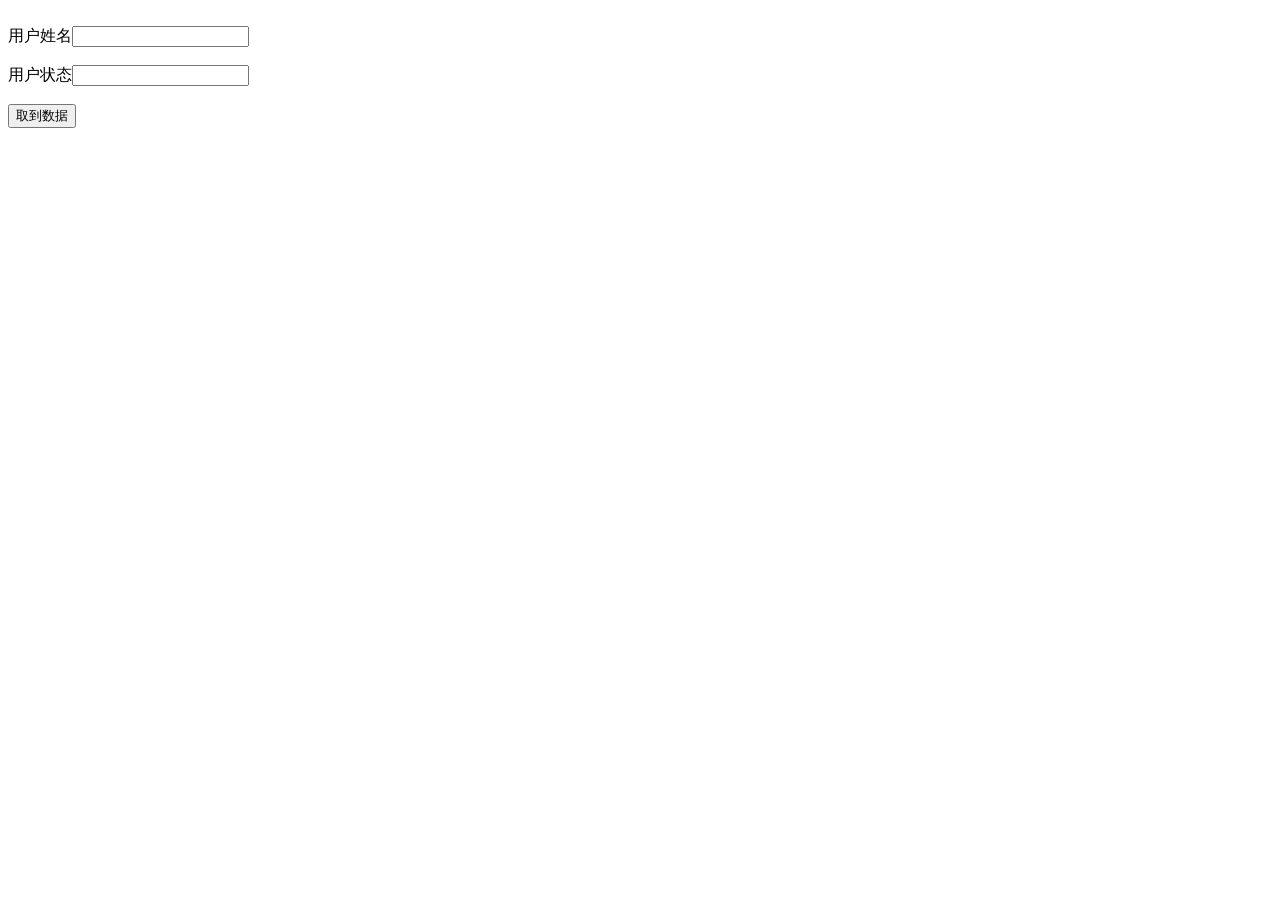
<file: com.cyt.music.webapp/src/main/webapp/demo.html>
<!DOCTYPE html>
<html>
	<head>
		<style type="text/css">
			#username{
				
			}
			#userstatus{
			
			}
		</style>
		<script type="text/javascript" src="js/jquery-1.9.1.min.js" ></script>
		<meta charset="UTF-8">
		<title></title>
	<script>
		function demoQuery(){
				$.ajax({
					type:'post',
					url:'http://localhost:8080/web/demo/requestJson.action',
					contentType:'application/json;charset=utf-8',
					//数据格式是json串，商品信息
					data:JSON.stringify([{username:"chen",userstatus:"2"},{username:"chen2",userstatus:"3"}]),
					success:function(data){//返回json结果
						console.log(data);
						console.log(data[0].username);
						console.log($("input[name='username']"));
						
						$("input[name='username']").val(data[0].username);
						$("input[name='userstatus']").val(data[0].userstatus);
				}});
		}
		
	</script>
	</head>
	<body>
		<br>用户姓名<input type="text" name="username" id="username" value=""/></br>
		<br>用户状态<input type="text" name="userstatus" id="userstatus" value="" /></br>
		<br><input type="button" name="btn" id="btn" value="取到数据" onclick="demoQuery()"/></br>
	</body>
</html>
</file>
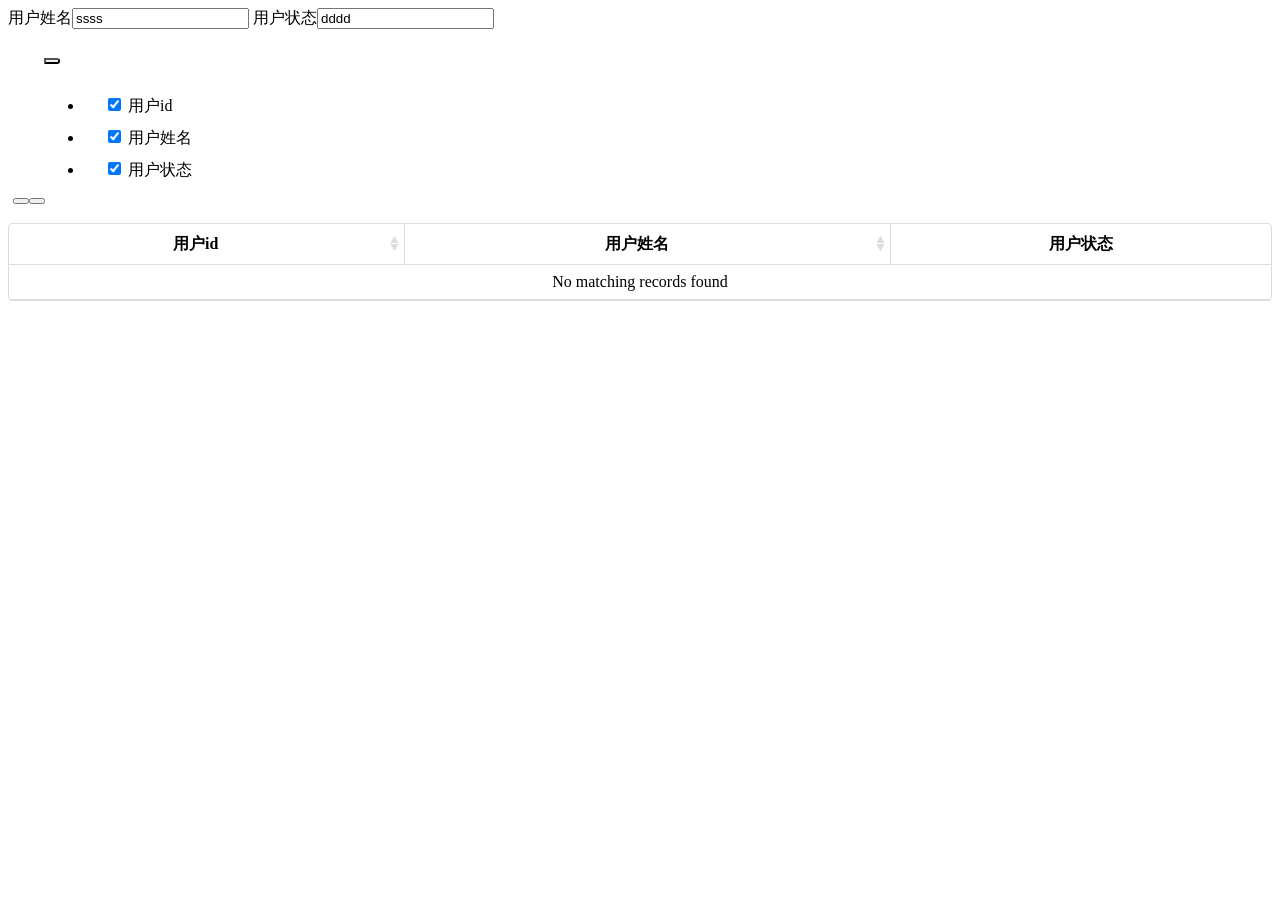
<file: com.cyt.music.webapp/src/main/webapp/htmlDemo/bootDemo.html>
<!DOCTYPE html>
<html>
<head>
   <meta charset="utf-8"> 
   <title>demoBoot</title>
   <link rel="stylesheet" href="http://apps.bdimg.com/libs/bootstrap/3.3.0/css/bootstrap.min.css">  
   <script src="../js/jquery-1.9.1.min.js"></script>
   <script src="../js/bootstrap.min.js"></script>
   <script src="../js/bootstrap-table.js"></script>
   <link href="../css/bootstrap-table.css" rel="stylesheet" type="text/css"> 
</head>
<body>
	用户姓名<input type="text" id="username" name="username" value="ssss"/>
            用户状态<input type="text" id="userstatus" name="userstatus" value="dddd"/>
	<table class="table table-hover" id="cusTable"  
       data-pagination="true"  
       data-show-refresh="true"  
       data-show-toggle="true"  
       data-showColumns="true">  
       <thead>  
          <tr>    
              <th  data-field="id" data-sortable="true">  
                           用户id 
              </th>                                                         
              <th  data-field="username" data-sortable="true">  
                           用户姓名 
              </th>  
              <th data-field="userstatus" >  
                           用户状态  
              </th>     
       </thead>  
       <tbody>  
       </tbody>  
</table>
<script type="text/javascript">  
function initTable() {  
    var username=$("#username").val();
    var userstatus=$("#userstatus").val();
    //先销毁表格  
    $('#cusTable').bootstrapTable('destroy');  
    //初始化表格,动态从服务器加载数据  
    $("#cusTable").bootstrapTable({  
        method: "get",  //使用get请求到服务器获取数据  
        url: "http://localhost:8080/web/demo/requestJson.action",
        striped: true,  //表格显示条纹   
        pagination: true, //启动分页  
        pageList: [5, 10, 15, 20, 25],  //记录数可选列表  
        search: false,  //是否启用查询  
        showColumns: true,  //显示下拉框勾选要显示的列  
        showRefresh: true,  //显示刷新按钮  
        sidePagination: "server", //设置为服务器端分页  
        //设置为undefined可以获取pageNumber，pageSize，searchText，sortName，sortOrder  
        //设置为limit可以获取limit, offset, search, sort, order  
        queryParamsType :'limit',   
        queryParams: queryParams,  
        onLoadSuccess: function(data){  //加载成功时执行  
 
        },  
        onLoadError: function(){  //加载失败时执行  
        	/* alert("加载数据失败", {time : 1500, icon : 2}); */  
        }
      });  
  }   
  
function queryParams(params) {  //配置参数
    var temp = {   //这里的键的名字和控制器的变量名必须一直，这边改动，控制器也需要改成一样的
      pageSize: params.limit,   //页面大小
      pageNumber: params.offset,  //页码
      username: $("#username").val(),
      userstatus: $("#userstatus").val(),
    };
    return temp;
  }
  
  $(document).ready(function () {          
      //调用函数，初始化表格  
      initTable();  

      //当点击查询按钮的时候执行  
      $("#search").bind("click", initTable);  
  }); 
</script>  
</body>
<script>

</script>
</html>
</file>
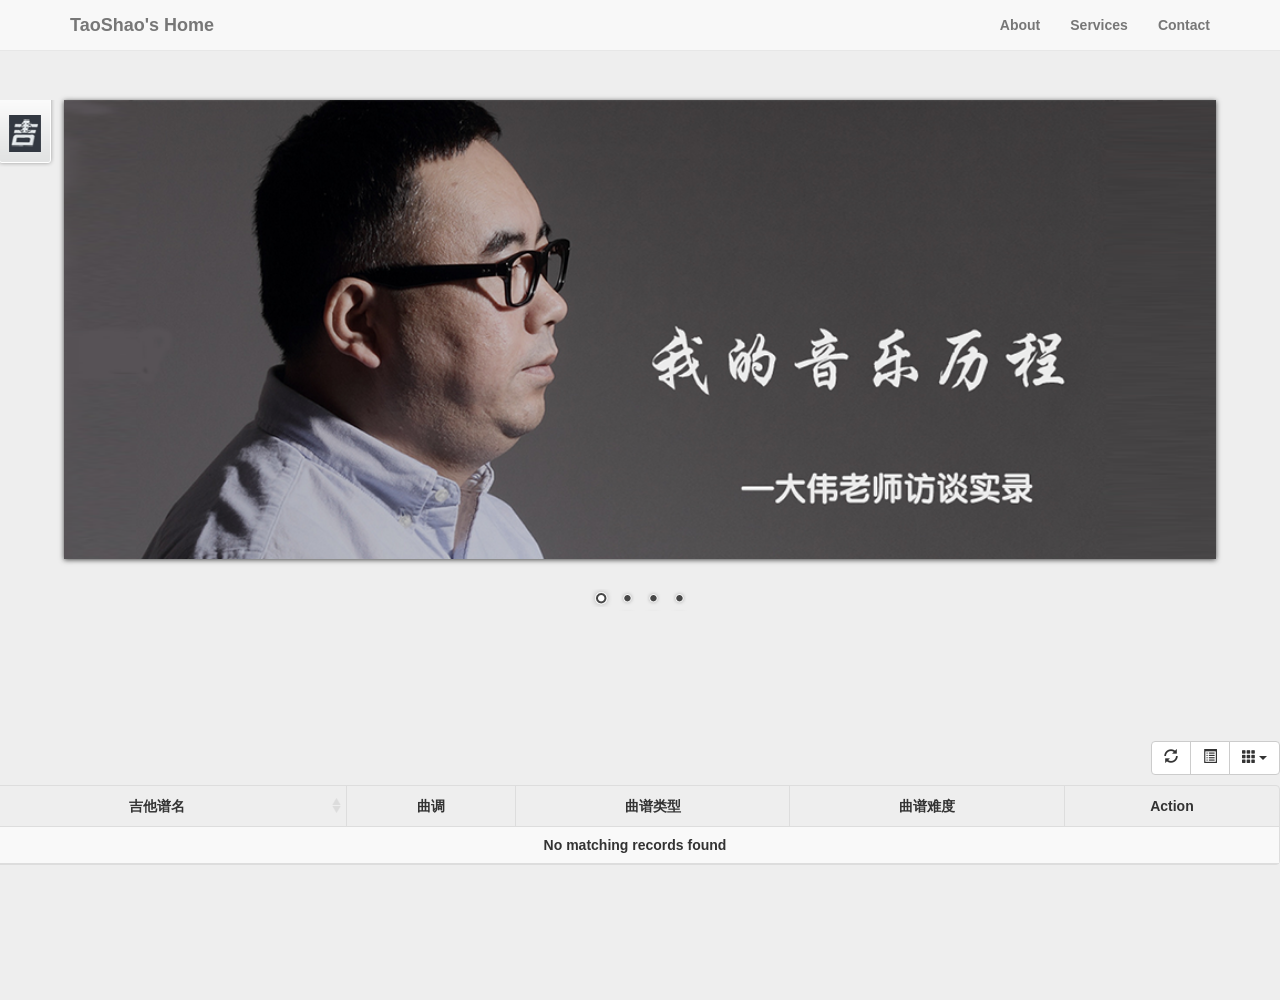
<file: com.cyt.music.webapp/src/main/webapp/screens/Guita/GuitaMain.html>
<!DOCTYPE html>
<html>
<head>
   <meta charset="utf-8"> 
   <title>Guita</title>
       <!-- Custom Fonts -->
    <link href="../../font-awesome/css/font-awesome.min.css" rel="stylesheet" type="text/css">
    <link href="https://fonts.googleapis.com/css?family=Lato:300,400,700,300italic,400italic,700italic" rel="stylesheet" type="text/css">
    
    <link href="../../css/landing-page.css" rel="stylesheet">
 	<link href="../../css/bootstrap.min.css" rel="stylesheet">
	<script src="../../js/jquery-1.9.1.min.js"></script>
	
	<script src="../../js/bootstrap.min.js"></script>
	<script src="../../js/bootstrap-table.js"></script>
	<!-- file input -->
	<link href="../../css/fileinput.min.css" rel="stylesheet">
	<script src="../../js/fileinput.min.js"></script>
	<script src="../../js/locales/zh.js" type="text/javascript"></script>

	<link rel="icon" href="../../img/me.png">
	<link rel="shortcut icon" href="../../img/me.png">
	

	<script type="text/javascript" src="../../boot_plugins/Nivo-Slider-master/jquery.nivo.slider.js"></script>
    <link href="../../css/bootstrap-table.css" rel="stylesheet" type="text/css"> 
    <link rel="stylesheet" href="../../boot_plugins/Nivo-Slider-master/nivo-slider.css"  type="text/css" media="screen" />
    <link rel="stylesheet" href="../../boot_plugins/Nivo-Slider-master/demo/style.css" type="text/css" media="screen" />
    <style>
		.weather{ float: left; list-style: none; margin-left:8px;}
		.btn { font-family:"微软雅黑";}
		.section-heading { font-family:"微软雅黑"; font-style:italic;}
		.lead { font-family:"微软雅黑";}
		.table th, .table td { 
			text-align: center;
			vertical-align: middle!important;
		}
		.btn-sm { border-radius:6px;}
		#actionG { top: 10px;}
	</style>
</head>
<body>
	 <!-- Navigation -->
    <nav class="navbar navbar-default navbar-fixed-top topnav" role="navigation">
        <div class="container topnav">
            <!-- Brand and toggle get grouped for better mobile display -->
            <div class="navbar-header">
                <button type="button" class="navbar-toggle" data-toggle="collapse" data-target="#bs-example-navbar-collapse-1">
                    <span class="sr-only">Toggle navigation</span>
                    <span class="icon-bar"></span>
                    <span class="icon-bar"></span>
                    <span class="icon-bar"></span>
                </button>
                <a class="navbar-brand topnav" href="#">TaoShao's Home</a>
            </div>
            <!-- Collect the nav links, forms, and other content for toggling -->
            <div class="collapse navbar-collapse" id="bs-example-navbar-collapse-1">
                <ul class="nav navbar-nav navbar-right">
                    <li>
                        <a href="#about">About</a>
                    </li>
                    <li>
                        <a href="#services">Services</a>
                    </li>
                    <li>
                        <a href="#contact">Contact</a>
                    </li>
                </ul>
            </div>
            <!-- /.navbar-collapse -->
        </div>
        <!-- /.container -->
    </nav>
	
	<div id="wrapper">
        <a href="http://www.daweijita.com/" id="dev7link" title="Go to 大伟吉他教室">大伟吉他教室</a>

        <div class="slider-wrapper theme-default">
            <div id="slider" class="nivoSlider">
            	<a href="http://www.daweijita.com/18414.html" target="_blank"><img src="../../img/guita/dawei2.png" data-thumb=="../../img/guita/dawei2.png" alt=""/></a>
                <img src="../../img/guita/qingfei.png" data-thumb="../../img/guita/qingfei.png" alt="" />
                <a href="http://dev7studios.com"><img src="images/up.jpg" data-thumb="images/up.jpg" alt="" /></a>
                <img src="images/walle.jpg" data-thumb="images/walle.jpg" alt="" data-transition="slideInLeft" />              
            </div>
            <div id="htmlcaption" class="nivo-html-caption">
                <strong>This</strong> is an example of a <em>HTML</em> caption with <a href="#">a link</a>. 
            </div>
        </div>
    </div>
    
    <!-- 模态框（Modal） -->
	<div class="modal fade" id="myModal" tabindex="-1" role="dialog" aria-labelledby="myModalLabel" aria-hidden="true">
		<div class="modal-dialog">
			<div class="modal-content">
				<div class="modal-header">
					<button type="button" class="close" data-dismiss="modal" aria-hidden="true">
						&times;
					</button>
					<h3 class="modal-title" id="myModalLabel" align="center">
						<p style="color: black; font-family: 微软雅黑">新增曲谱信息</p>
					</h3>
				</div>
				<div class="modal-body">
					<form id="addForm" class="bs-example bs-example-form" role="form" enctype="multipart/form-data"> 
				        <div class="input-group" style="width: 566px;"> 
				            <span class="input-group-addon">曲谱名称</span> 
				            <input type="text" id="scoreName" name="scoreName" class="form-control" placeholder=""> 
				        </div> 
				        <div class="input-group col-lg-5" style="display: inline-table; margin-top: 10px;"> 
				        	<span class="input-group-addon">曲谱类型</span> 
				            <input type="text" id="type" name="type" class="form-control"> 			            
				        </div> 	
				        <div class="input-group col-lg-5" style="display: inline-table; margin-top: 10px;margin-left: 90px;"> 
				        	<span class="input-group-addon">曲谱难度</span> 
				            <input type="text" id="difficulty"  name="difficulty" class="form-control"> 			            
				        </div> 
				        <div class="input-group col-lg-5" style="margin-top: 10px;"> 
				            <span class="input-group-addon">曲调</span> 
				            <input type="text" id="tune" name="tune" class="form-control"> 
				        </div>
				        <div class="input-group" style="width: 566px; margin-top: 10px;"> 
							<input id="fileup" name="fileup[]" type="file" class="file" multiple=true class="file-loading"/>
				        </div>
					</form> 
				</div>
				<div class="modal-footer">
					<button type="button" class="btn btn-default" data-dismiss="modal">关闭
					</button>
					<button type="button" class="btn btn-primary" onclick="addScores()">
						提交
					</button>
				</div>
			</div><!-- /.modal-content -->
		</div><!-- /.modal -->
	</div>
    
    <div class="btn-toolbar" role="toolbar">
	    <div class="btn-toolbar" role="toolbar">
			<div class="btn-group" id="actionG"> 
			    <button type="button" class="btn btn-default admin"  style="display: none" data-toggle="modal" data-target="#myModal"><i class="fa fa-plus-square fa-fw"></i>新增</button>
			    <button type="button" class="btn btn-default admin"  style="display: none"><i class="fa fa-minus-square fa-fw"></i>删除</button>
	</div>
	 <table class="table table-hover" id="cusTable"
       data-pagination="true"  
       data-show-refresh="true"  
       data-show-toggle="true"  
       data-showColumns="true"> 
       <thead>  
          <tr>                                                           
              <th  data-field="scoreName" data-sortable="true">  
                           吉他谱名                  
              </th>  
              <th data-field="tune" >  
                           曲调  
              </th> 
               <th data-field="type">  
                           曲谱类型 
              </th> 
               <th data-field="difficulty">  
                           曲谱难度 
              </th> 
              <!-- 在此省略表格列的代码，代码和上面差不多 -->  
              <th class="col-xs-2" data-field="action" data-formatter="operateFormatter" data-events="actionEvents">Action</th>     
          </tr>  
       </thead>  
       <tbody>  
       </tbody>  
</table>
			<!-- common -->
			<script src="../../js/common.js"></script>
<script type="text/javascript">
  function initTable() {  
    //先销毁表格  
    $('#cusTable').bootstrapTable('destroy');  
    //初始化表格,动态从服务器加载数据  
    $("#cusTable").bootstrapTable({  
        method: "get",  //使用get请求到服务器获取数据  
        url: "http://localhost:8060/web/guita/queryGuitaInfo.action",
        striped: true,  //表格显示条纹   
        pagination: true, //启动分页  
        pageList: [5, 10, 15, 20, 25],  //记录数可选列表  
        search: false,  //是否启用查询  
        showColumns: true,  //显示下拉框勾选要显示的列  
        showRefresh: true,  //显示刷新按钮  
        sidePagination: "server", //设置为服务器端分页  
        //设置为undefined可以获取pageNumber，pageSize，searchText，sortName，sortOrder  
        //设置为limit可以获取limit, offset, search, sort, order  
        queryParamsType :'limit',   
        queryParams: queryParams, 
        onLoadSuccess: function(data){  //加载成功时执行  
        	
        },  
        onLoadError: function(){  //加载失败时执行  
        	/* alert("加载数据失败", {time : 1500, icon : 2}); */  
        }
      });  
  }   
  
  function queryParams(params) {  //配置参数
    var temp = {   //这里的键的名字和控制器的变量名必须一直，这边改动，控制器也需要改成一样的
      pageSize: params.limit,   //页面大小
      pageNumber: params.offset,  //页码
    };
    return temp;
  }
  
  $(document).ready(function () {          
      //调用函数，初始化表格  
      initTable();  

      //当点击查询按钮的时候执行  
      $("#search").bind("click", initTable);
	  judgeAuthority();
  }); 
  
  $(window).load(function() {
        $('#slider').nivoSlider();
  });
  
  function operateFormatter(value, row, index) {
            return [
                 '<button type="button" class="RoleOfA btn btn-default  btn-sm" style="margin-right:15px;">查看曲谱</button>',
                 '<button type="button" class="RoleOfB btn btn-default  btn-sm" style="margin-right:15px;">备注</button>',
             ].join('');
  }
  
  window.actionEvents = {
		              'click .RoleOfA': function (e, value, row, index) {
		                  var  getval =row.scoreImage;  
        				  document.location="score.html?img="+getval; 
		           },
		              'click .RoleOfB': function (e, value, row, index) {
		                  alert("B");            
		           }
  }
	
/*   function addScores(){
		 var data=$('#addForm').serialize();//获取值  
		 data= decodeURIComponent(data,true);//防止中文乱码  
		 var json=DataDeal.formToJson(data);//转化为json
		 alert(json);
		 $.ajax({
              type: "post",
              url: "http://localhost:8080/web/guita/addGuitaInfo.action",
              data:json,
              contentType:'application/json;charset=utf-8', 
              success: function(data) {
               
             }
         });
  }; */
  
  function addScores(){
	  $("#fileup").fileinput("upload");
  }
  
  
  var DataDeal = {  
		//将从form中通过$('#form').serialize()获取的值转成json  
		           formToJson: function (data) {  
		               data=data.replace(/&/g,"\",\"");  
		               data=data.replace(/=/g,"\":\"");  
		               data="{\""+data+"\"}";  
		               return data;  
		            },  
		            
   };
  
	//初始化fileinput控件（第一次初始化）
   function initFileInput(ctrlName, uploadUrl) {    
	      var control = $('#' + ctrlName); 
	      

	      control.fileinput({
	          language: 'zh', //设置语言
	          uploadUrl: uploadUrl, //上传的地址
	          uploadAsync:false,
	          allowedFileExtensions : ['jpg', 'png','gif'],//接收的文件后缀
	          showUpload: false,//是否显示上传按钮
	          maxFileCount: 15,
	          showPreview:true, 
	          enctype: 'multipart/form-data',
	          showCaption: false,//是否显示标题
	          browseClass: "btn btn-primary", //按钮样式             
	          previewFileIcon: "<i class='glyphicon glyphicon-king'></i>", 
	          uploadExtraData:function (previewId, index) {
	        	    var obj = {};
	        	    $('#addForm').find('input').each(function() {
	        	        var id = $(this).attr('id'), val = $(this).val();
	        	        obj[id] = val;
	        	    });
	        	    return obj;
	        	}
	       }); 
	}

	 //初始化fileinput
	initFileInput("fileup", "http://localhost:8060/web/guita/addGuitaInfo.action");
	
	$("#fileup").on('filebatchuploadsuccess', function(event, data, previewId, index) {
    	$('#addForm').find('input').each(function() {
    		$(this).val("");
	    });
    	$('#fileup').fileinput('reset');
    	$("#myModal").modal("hide");
	});
</script>  
</body>
<script>

</script>
</html>
</file>
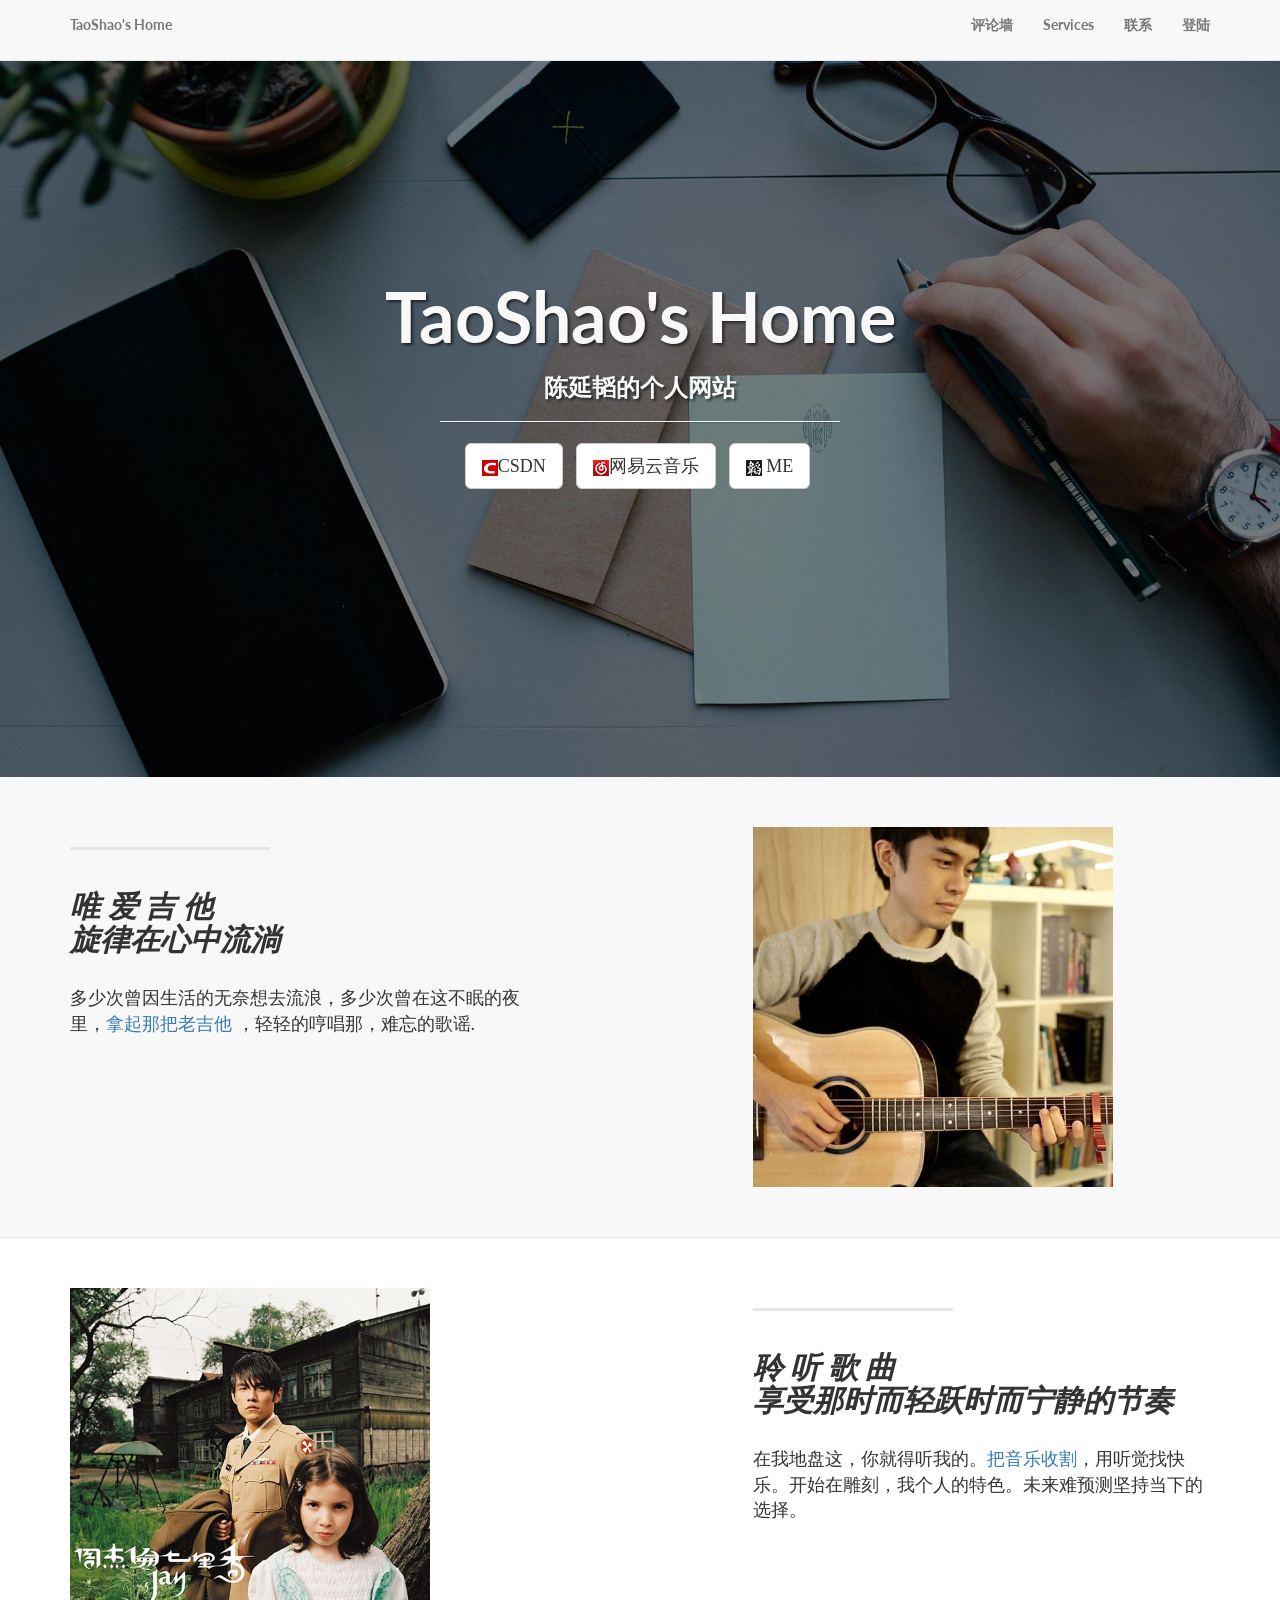
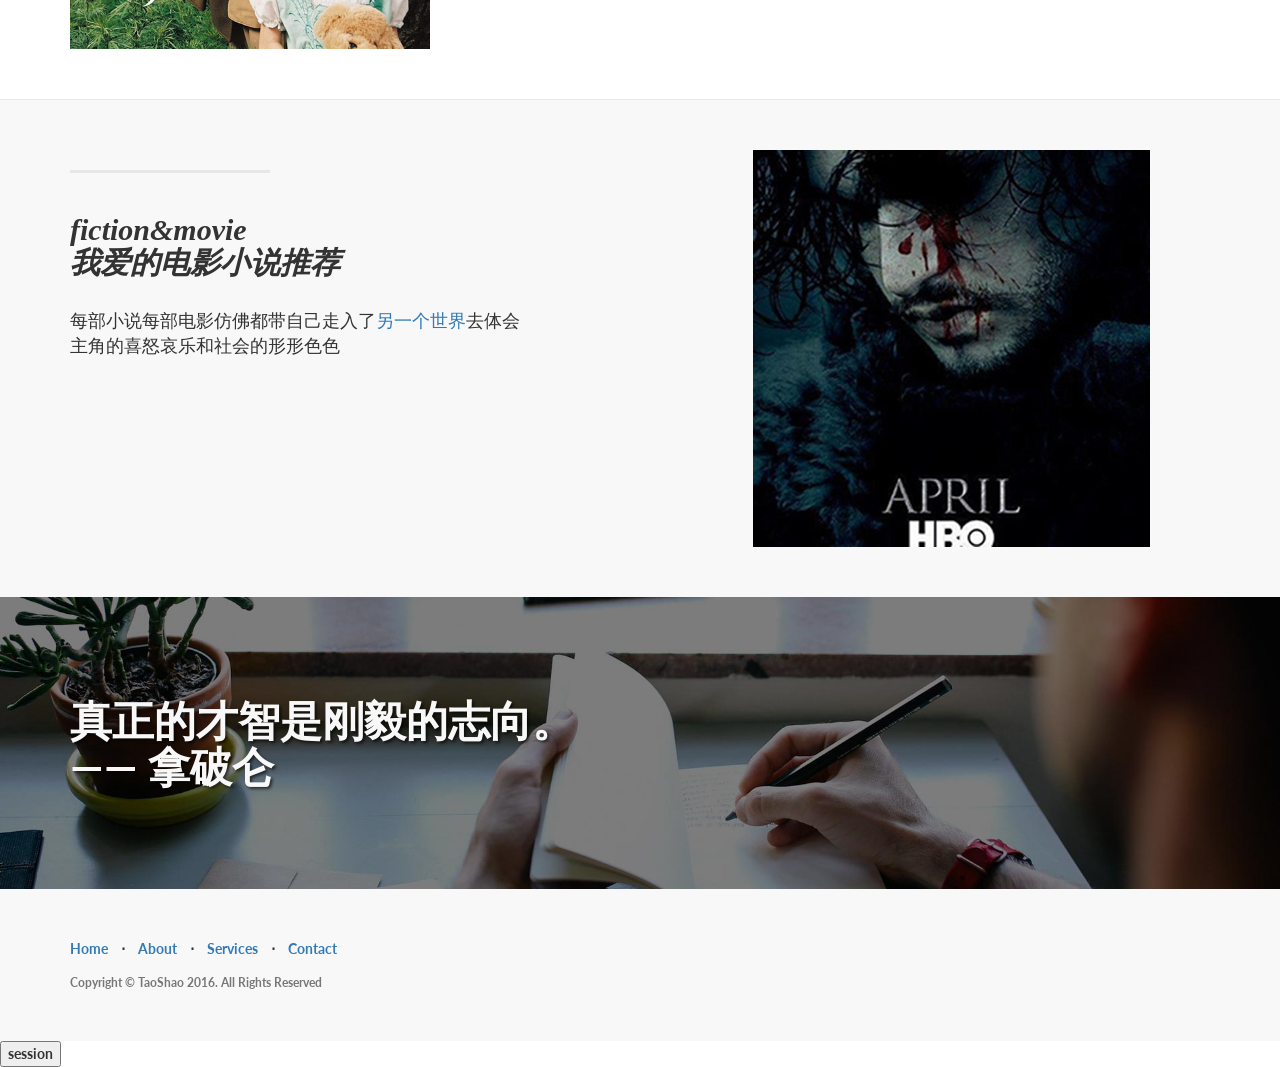
<file: com.cyt.music.webapp/src/main/webapp/screens/Home/Home.html>
<!DOCTYPE html>
<!--suppress ALL -->
<html lang="en">

<head>

    <meta charset="utf-8">
    <meta http-equiv="X-UA-Compatible" content="IE=edge">
    <meta name="viewport" content="width=device-width, initial-scale=1">
    <meta name="description" content="">
    <meta name="author" content="">
    <meta http-equiv="X-UA-Compatible" content="IE=edge,chrome=1">
    

    <title>TaoShao's Home</title>


    
    
    <!-- Bootstrap Core CSS -->
    <link href="../../css/bootstrap.min.css" rel="stylesheet">

    <!-- Custom CSS -->
    <link href="../../css/landing-page.css" rel="stylesheet">

    <!-- Custom Fonts -->
    <link href="../../css/font-awesome.min.css" rel="stylesheet" type="text/css">
    <link href="https://fonts.googleapis.com/css?family=Lato:300,400,700,300italic,400italic,700italic" rel="stylesheet" type="text/css">

    <link rel="icon" href="../../img/me.png">
    <link rel="shortcut icon" href="../../img/me.png">
    <!-- HTML5 Shim and Respond.js IE8 support of HTML5 elements and media queries -->
    <!-- WARNING: Respond.js doesn't work if you view the page via file:// -->
    <!--[if lt IE 9]>
        <script src="https://oss.maxcdn.com/libs/html5shiv/3.7.0/html5shiv.js"></script>
        <script src="https://oss.maxcdn.com/libs/respond.js/1.4.2/respond.min.js"></script>
    <![endif]-->
	<style>
		.weather{ float: left; list-style: none; margin-left:8px;}
		.btn {  font-family: 微软雅黑}
		.section-heading { font-family:"微软雅黑"; font-style:italic;}
		.lead { font-family:"微软雅黑";}
        .modal.fade  {
            text-align: center;
            left: 13%;
            top: 13%;
        }
        #logoutTag{
            width: 50px; height: 30px; position: absolute; right: 45px;top: 10px;display: none;
        }
	</style>
</head>

<body>

    <!-- Navigation -->
    <nav class="navbar navbar-default navbar-fixed-top topnav" role="navigation">
        <div class="container topnav">
            <!-- Brand and toggle get grouped for better mobile display -->
            <div class="navbar-header">
                <button type="button" class="navbar-toggle" data-toggle="collapse" data-target="#bs-example-navbar-collapse-1">
                    <span class="sr-only">Toggle navigation</span>
                    <span class="icon-bar"></span>
                    <span class="icon-bar"></span>
                    <span class="icon-bar"></span>
                </button>
                <a class="navbar-brand topnav" href="#">TaoShao's Home</a>
                    <ul class="navbar-brand topnav">
                        <li class="weather">
                        	<div id='cityName'></div>
                        </li>
                        <li class="weather">
                        	<div id='overview'></div>
                        </li>
                        <li class="weather">
                        	<div id='temper'></div>
                        </li>
                        <li class="weather">
                        	<div id='wind'></div>
                        </li>
                    </ul>
            </div>
            <!-- Collect the nav links, forms, and other content for toggling -->
            <div class="collapse navbar-collapse" id="bs-example-navbar-collapse-1">
                <ul class="nav navbar-nav navbar-right">
                    <li>
                        <a href="http://localhost:8060/web/screens/comment/comment.html">评论墙</a>
                    </li>
                    <li>
                        <a href="#services">Services</a>
                    </li>
                    <li>
                        <a href="#contact" id="contact" data-container="body"  data-toggle="popover" data-placement="bottom">联系</a>
                    </li>
                    <li>
                        <a id="loginTag" data-toggle="modal" data-target="#myModal" onmouseover="poplogout()">登陆</a>
                    </li>
                    <!--<li>-->
                        <!--<a id="logoutTag" style="float: right">注销</a>-->
                    <!--</li>-->
                </ul>
                <div><button id="logoutTag">注销</button></div>
            </div>
            <!-- /.navbar-collapse -->
        </div>
        <!-- /.container -->
    </nav>


    <!-- 模态框（Modal） -->
    <div class="modal fade" id="myModal" tabindex="-1" role="dialog" aria-labelledby="myModalLabel" aria-hidden="true">
        <div class="modal-dialog">
            <div class="modal-content" style="width:450px; text-align: center">
                <div class="modal-header">
                    <button type="button" class="close" data-dismiss="modal" aria-hidden="true">
                        &times;
                    </button>
                    <h3 class="modal-title" id="myModalLabel" align="center">
                        <p style="color: black; font-family: 微软雅黑">登陆</p>
                    </h3>
                </div>
                <div class="modal-body">
                    <form id="addForm" class="bs-example bs-example-form" role="form" enctype="multipart/form-data">
                        <div class="input-group" style="display: inline-table; margin-top: 10px;">
                            <span class="input-group-addon">用户名</span>
                            <input type="text" id="username" name="username" class="form-control" placeholder="">
                        </div>
                        <div class="input-group" style="display: inline-table; margin-top: 10px;">
                            <span class="input-group-addon" style="width: 70px">密码</span>
                            <input type="text" id="password" name="password" class="form-control" placeholder="" style="width: 350px">
                        </div>
                    </form>
                </div>
                <div class="modal-footer">
                    <button type="button" class="btn btn-default" data-dismiss="modal">关闭
                    </button>
                    <button type="button" class="btn btn-primary" onclick="login()">
                        提交
                    </button>
                </div>
            </div><!-- /.modal-content -->
        </div><!-- /.modal -->
    </div>


    <!-- Header -->
    <a name="about"></a>
    <div class="intro-header">
        <div class="container">

            <div class="row">
                <div class="col-lg-12">
                    <div class="intro-message">
                        <h1>TaoShao's Home</h1>
                        <h3 style="font-family: '微软雅黑';">陈延韬的个人网站</h3>
                        <hr class="intro-divider">
                        <ul class="list-inline intro-social-buttons">
                            <li>
                                <a href="http://blog.csdn.net/u014688419"  target="_blank" class="btn btn-default btn-lg"><img src="../../img/csdn.png"/>CSDN</a>
                            </li>
                            <li>
                                <a href="http://music.163.com/#/m/playlist?id=149703609&userid=120582796" target="_blank" class="btn btn-default btn-lg"><img src="../../img/wangyi.png">网易云音乐</a>
                            </li>
                            <li>
                                <a target="_blank" class="btn btn-default btn-lg" id="meme" data-container="body"  data-toggle="popover" data-placement="right"><img src="../../img/me.png"></i> ME</a>
                            </li>
                        </ul>
                    </div>
                </div>
            </div>
            

        </div>
        <!-- /.container -->

    </div>
    <!-- /.intro-header -->

    <!-- Page Content -->

	<a  name="services"></a>
    <div class="content-section-a">

        <div class="container">
            <div class="row">
                <div class="col-lg-5 col-sm-6">
                    <hr class="section-heading-spacer">
                    <div class="clearfix"></div>
                    <h2 class="section-heading">唯 爱 吉 他<br>旋律在心中流淌</h2>
                    <p class="lead">多少次曾因生活的无奈想去流浪，多少次曾在这不眠的夜里，<a href="http://localhost:8060/web/screens/Guita/GuitaMain.html">拿起那把老吉他</a> ，轻轻的哼唱那，难忘的歌谣.</p>
                </div>
                <div class="col-lg-4 col-lg-offset-2 col-sm-6">
                    <img class="img-responsive" src="../../img/guita/mashushu.jpg" alt="">
                </div>
            </div>

        </div>
        <!-- /.container -->

    </div>
    <!-- /.content-section-a -->

    <div class="content-section-b">

        <div class="container">

            <div class="row">
                <div class="col-lg-5 col-lg-offset-1 col-sm-push-6  col-sm-6">
                    <hr class="section-heading-spacer">
                    <div class="clearfix"></div>
                    <h2 class="section-heading">聆 听 歌 曲<br>享受那时而轻跃时而宁静的节奏</h2>
                    <p class="lead">在我地盘这，你就得听我的。<a href="http://localhost:8060/web/screens/music/music.html">把音乐收割</a>，用听觉找快乐。开始在雕刻，我个人的特色。未来难预测坚持当下的选择。 </p>
                </div>
                <div class="col-lg-4 col-sm-pull-6  col-sm-6">
                    <img class="img-responsive" src="../../img/music/qilixiang.jpg" alt="">
                </div>
            </div>

        </div>
        <!-- /.container -->

    </div>
    <!-- /.content-section-b -->

    <div class="content-section-a">

        <div class="container">

            <div class="row">
                <div class="col-lg-5 col-sm-6">
                    <hr class="section-heading-spacer">
                    <div class="clearfix"></div>
                    <h2 class="section-heading">fiction&movie<br>我爱的电影小说推荐</h2>
                    <p class="lead">每部小说每部电影仿佛都带自己走入了<a href="http://localhost:8060/web/screens/recommoned/recomMain.html">另一个世界</a>去体会主角的喜怒哀乐和社会的形形色色</p>
                </div>
                <div class="col-lg-5 col-lg-offset-2 col-sm-6">
                    <img class="img-responsive" src="../../img/snow.JPG" alt="">
                </div>
            </div>

        </div>
        <!-- /.container -->

    </div>
    <!-- /.content-section-a -->

	<a  name="contact"></a>
    <div class="banner">

        <div class="container">

            <div class="row">
                <div class="col-lg-6">
                    <h2>真正的才智是刚毅的志向。 —— 拿破仑</h2>
                </div>
                <div class="col-lg-6">
                    <!--<h3>我只是想在有生之年多做点有意义的事情而已</h3>-->
                </div>
            </div>

        </div>
        <!-- /.container -->

    </div>
    <!-- /.banner -->

    <!-- Footer -->
    <footer>
        <div class="container">
            <div class="row">
                <div class="col-lg-12">
                    <ul class="list-inline">
                        <li>
                            <a href="#">Home</a>
                        </li>
                        <li class="footer-menu-divider">&sdot;</li>
                        <li>
                            <a href="#about">About</a>
                        </li>
                        <li class="footer-menu-divider">&sdot;</li>
                        <li>
                            <a href="#services">Services</a>
                        </li>
                        <li class="footer-menu-divider">&sdot;</li>
                        <li>
                            <a href="#contact">Contact</a>
                        </li>
                    </ul>
                    <p class="copyright text-muted small">Copyright &copy; TaoShao 2016. All Rights Reserved</p>
                </div>
            </div>
        </div>
    </footer>
    <div><button id="test">session</button></div>
    <!-- jQuery -->
    <script src="../../js/jquery-1.9.1.min.js"></script>

    <!-- Bootstrap Core JavaScript -->
    <script src="../../js/bootstrap.min.js"></script>

    <!-- common -->
    <script src="../../js/common.js"></script>
    
	<script>
     $("#test").click(function(){
     })


     function poplogout(){
         if($("#loginTag").html()=="登陆"){
             $("#logoutTag").css("display","none");
         }else{
             $("#logoutTag").css("display","block");
         }
     }

     $("#loginTag").mouseleave(function (){
         $("#logoutTag").css("display", "none");
     })

     $("#logoutTag").mouseenter(function (){
             $("#logoutTag").css("display", "block");
     })

     $("#logoutTag").mouseleave(function (){
         $("#logoutTag").css("display", "none");
     })

     $("#logoutTag").click(function () {
         if(confirm("确认注销？")){
             $.ajax({
                 type: "post",
                 url: "http://localhost:8060/web/user/logout.action",
//             data:JSON.stringify({"username":$("#username").val(),"password":$("#password").val()}),
                 contentType:'application/json;charset=utf-8',
                 success: function(data) {
                     if(data="success"){
                         $("#loginTag").html("登陆");
                     }
                 }
             })
         }else{
             return false;
         }

     })


     function shutModal(){
        $("#myModal" ).modal("hide");
     }

	$('#meme').popover({
	        trigger : 'click',
	        html:true,
	        content:"<img src='../../img/meme/meme2.JPG'>"
  	});
  	
  	$('#contact').popover({
	        trigger : 'hover',
	        html:true,
	        content:"<B>Tel:13581777079</B>"
  	});
  	
  	function getCurrentCity(){
          $.ajax({
              type: "get",
              url: "http://webapi.amap.com/maps/ipLocation?key=608d75903d29ad471362f8c58c550daf",
              dataType: 'text',
              success: function(data) {
                  //转换为JSON对象
                 var jsonObj = eval("(" + data.replace('(','').replace(')','').replace(';','') + ")");
                 //当前城市
                 $("#cityName").html(jsonObj.city);
                 getCurrentWeather();
             }
         });
  	};
  	
  	function getCurrentWeather(){
          $.ajax({
              type: "post",
              url: "http://localhost:8060/web/home/weather.action",
              data:JSON.stringify({"cityname":$("#cityName").html()}), 
              contentType:'application/json;charset=utf-8',
              success: function(data) {

               $("#overview").html(data.overview);
               $("#temper").html(data.temperature);
               $("#wind").html(data.wind);
             }
         });
  	};
     
     //页面加载获取当前所在城市信息
  	$(document).ready(function(){
        //获取当前用户所在城市
         getCurrentCity();
        //判断当前用户权限
        judgeAuthority();
  	});

    function login(){
        var username=$("#username").val();
        $.ajax({
            type: "post",
            url: "http://localhost:8060/web/user/login.action",
            data:JSON.stringify({"username":$("#username").val(),"password":$("#password").val()}),
            contentType:'application/json;charset=utf-8',
            success: function(data) {
                if(data=="success"){
                    $("#loginTag").html($("#username").val());
                    $(".modal-footer").prepend("<span id='successNoti' style='float: left; padding-left: 20px'>登陆成功</span>");
                    setTimeout("shutModal()",1000);
//                    document.cookie="username="+username;
                    setTimeout("$('#successNoti').remove()",1000);
                }else if(data=="fail"){
                    $(".modal-footer").prepend("<span id='failNoti' style='float: left; padding-left: 20px'>登陆失败，用户名或密码错误</span>");
                    setTimeout("$('#failNoti').remove()",3000);
                }
            }
        })
    }
	</script>
</body>

</html>
</file>
<file: com.cyt.music.webapp/src/main/webapp/boot_plugins/Nivo-Slider-master/demo/style.css>
/*=================================*/
/* Nivo Slider Demo
/* November 2010
/* By: Gilbert Pellegrom
/* http://dev7studios.com
/*=================================*/

/*====================*/
/*=== Reset Styles ===*/
/*====================*/
@import url("../themes/default/default.css");
@import url("../themes/light/light.css");
@import url("../themes/dark/dark.css");
@import url("../themes/bar/bar.css");

body {
	line-height:1;
	color:black;
	background:white;
}
blockquote:before, blockquote:after,
q:before, q:after {
	content:"";
}
blockquote, q {
	quotes:"" "";
}
/* HTML5 tags */
header, section, footer,
aside, nav, article, figure {
	display: block;
}

/*===================*/
/*=== Main Styles ===*/
/*===================*/
body {
	font:14px/1.6 ;
	color:#333;
	background:#eee;
}

a, a:visited {
	color:blue;
	text-decoration:none;
}
a:hover, a:active {
	color:#000;
	text-decoration:none;
}

#dev7link {
    position:absolute;
    top:100px;
    left:-5px;
    background:url(images/dev7logo.png) no-repeat;
    width:60px;
    height:67px;
    border:0;
    display:block;
    text-indent:-9999px;
}

.slider-wrapper { 
	width: 90%; 
	margin: 100px auto;
}

/*====================*/
/*=== Other Styles ===*/
/*====================*/
.clear {
	clear:both;
}
</file>
<file: com.cyt.music.webapp/src/main/webapp/css/landing-page.css>
/*
 * Start Bootstrap - Landing Page (http://startbootstrap.com/)
 * Copyright 2013-2016 Start Bootstrap
 * Licensed under MIT (https://github.com/BlackrockDigital/startbootstrap/blob/gh-pages/LICENSE)
 */

body,
html {
    width: 100%;
    height: 100%;
}

body,
h1,
h2,
h3,
h4,
h5,
h6 {
    font-family: "Lato","Helvetica Neue",Helvetica,Arial,sans-serif;
    font-weight: 700;
}

.topnav {
    font-size: 14px; 
}

.lead {
    font-size: 18px;
    font-weight: 400;
}

.intro-header {
    padding-top: 50px; /* If you're making other pages, make sure there is 50px of padding to make sure the navbar doesn't overlap content! */
    padding-bottom: 50px;
    text-align: center;
    color: #f8f8f8;
    background: url(../img/intro-bg.jpg) no-repeat center center;
    background-size: cover;
}

.intro-message {
    position: relative;
    padding-top: 20%;
    padding-bottom: 20%;
}

.intro-message > h1 {
    margin: 0;
    text-shadow: 2px 2px 3px rgba(0,0,0,0.6);
    font-size: 5em;
}

.intro-divider {
    width: 400px;
    border-top: 1px solid #f8f8f8;
    border-bottom: 1px solid rgba(0,0,0,0.2);
}

.intro-message > h3 {
    text-shadow: 2px 2px 3px rgba(0,0,0,0.6);
}

@media(max-width:767px) {
    .intro-message {
        padding-bottom: 15%;
    }

    .intro-message > h1 {
        font-size: 3em;
    }

    ul.intro-social-buttons > li {
        display: block;
        margin-bottom: 20px;
        padding: 0;
    }

    ul.intro-social-buttons > li:last-child {
        margin-bottom: 0;
    }

    .intro-divider {
        width: 100%;
    }
}

.network-name {
    text-transform: uppercase;
    font-size: 14px;
    font-weight: 400;
    letter-spacing: 2px;
}

.content-section-a {
    padding: 50px 0;
    background-color: #f8f8f8;
}

.content-section-b {
    padding: 50px 0;
    border-top: 1px solid #e7e7e7;
    border-bottom: 1px solid #e7e7e7;
}

.section-heading {
    margin-bottom: 30px;
}

.section-heading-spacer {
    float: left;
    width: 200px;
    border-top: 3px solid #e7e7e7;
}

.banner {
    padding: 100px 0;
    color: #f8f8f8;
    background: url(../img/banner-bg.jpg) no-repeat center center;
    background-size: cover;
}

.banner h2 {
    margin: 0;
    text-shadow: 2px 2px 3px rgba(0,0,0,0.6);
    font-size: 3em;
}

.banner ul {
    margin-bottom: 0;
}

.banner-social-buttons {
    float: right;
    margin-top: 0;
}

@media(max-width:1199px) {
    ul.banner-social-buttons {
        float: left;
        margin-top: 15px;
    }
}

@media(max-width:767px) {
    .banner h2 {
        margin: 0;
        text-shadow: 2px 2px 3px rgba(0,0,0,0.6);
        font-size: 3em;
    }

    ul.banner-social-buttons > li {
        display: block;
        margin-bottom: 20px;
        padding: 0;
    }

    ul.banner-social-buttons > li:last-child {
        margin-bottom: 0;
    }
}

footer {
    padding: 50px 0;
    background-color: #f8f8f8;
}

p.copyright {
    margin: 15px 0 0;
}
</file>
<file: com.cyt.music.webapp/src/main/webapp/css/fileinput.min.css>
/*!
 * bootstrap-fileinput v4.3.5
 * http://plugins.krajee.com/file-input
 *
 * Author: Kartik Visweswaran
 * Copyright: 2014 - 2016, Kartik Visweswaran, Krajee.com
 *
 * Licensed under the BSD 3-Clause
 * https://github.com/kartik-v/bootstrap-fileinput/blob/master/LICENSE.md
 */.file-loading{top:0;right:0;width:25px;height:25px;font-size:999px;text-align:right;color:#fff;background:url(../img/loading.gif) top left no-repeat;border:none}.file-object{margin:0 0 -5px;padding:0}.btn-file{position:relative;overflow:hidden}.btn-file input[type=file]{position:absolute;top:0;right:0;min-width:100%;min-height:100%;text-align:right;opacity:0;background:none;cursor:inherit;display:block}.file-caption-name{display:inline-block;overflow:hidden;height:20px;word-break:break-all}.input-group-lg .file-caption-name{height:25px}.file-zoom-dialog{text-align:left}.file-error-message{color:#a94442;background-color:#f2dede;margin:5px;border:1px solid #ebccd1;border-radius:4px;padding:15px}.file-error-message pre,.file-error-message ul{margin:0;text-align:left}.file-preview-frame,.file-preview-other{text-align:center;vertical-align:middle}.file-error-message pre{margin:5px 0}.file-caption-disabled{background-color:#EEE;cursor:not-allowed;opacity:1}.file-preview{border-radius:5px;border:1px solid #ddd;padding:5px;width:100%;margin-bottom:5px}.file-preview-frame{position:relative;display:table;margin:8px;height:160px;border:1px solid #ddd;box-shadow:1px 1px 5px 0 #a2958a;padding:6px;float:left}.file-preview-frame:not(.file-preview-error):hover{box-shadow:3px 3px 5px 0 #333}.file-preview-image{vertical-align:middle}.file-preview-text{display:block;color:#428bca;border:1px solid #ddd;font-family:Menlo,Monaco,Consolas,"Courier New",monospace;outline:0;padding:8px;resize:none}.file-input-ajax-new .fileinput-remove-button,.file-input-ajax-new .fileinput-upload-button,.file-input-ajax-new .no-browse .input-group-btn,.file-input-new .close,.file-input-new .file-preview,.file-input-new .fileinput-remove-button,.file-input-new .fileinput-upload-button,.file-input-new .glyphicon-file,.file-input-new .no-browse .input-group-btn{display:none}.file-preview-html{border:1px solid #ddd;padding:8px;overflow:auto}.file-zoom-dialog .file-preview-text{font-size:1.2em}.file-preview-other{left:0;top:0;right:0;bottom:0;margin:auto;padding:10px}.file-preview-other:hover{opacity:.8}.file-actions,.file-other-error{text-align:left}.file-other-icon{font-size:4.8em}.file-zoom-dialog .file-other-icon{font-size:8em;font-size:55vmin}.file-caption-main{width:100%}.file-input-ajax-new .no-browse .form-control,.file-input-new .no-browse .form-control{border-top-right-radius:4px;border-bottom-right-radius:4px}.file-thumb-loading{background:url(../img/loading.gif) center center no-repeat content-box!important}.file-actions{margin-top:15px}.file-footer-buttons{float:right}.file-upload-indicator{display:inline;cursor:default;opacity:.8;width:60%}.file-upload-indicator:hover{font-weight:700;opacity:1}.file-footer-caption{display:block;white-space:nowrap;overflow:hidden;text-overflow:ellipsis;width:160px;text-align:center;padding-top:4px;font-size:11px;color:#777;margin:5px auto}.file-preview-error{opacity:.65;box-shadow:none}.file-preview-frame:not(.file-preview-error) .file-footer-caption:hover{color:#000}.file-drop-zone{border:1px dashed #aaa;border-radius:4px;height:100%;text-align:center;vertical-align:middle;margin:12px 15px 12px 12px;padding:5px}.file-drop-zone-title{color:#aaa;font-size:1.6em;padding:85px 10px;cursor:default}.clickable .file-drop-zone-title,.file-preview .clickable{cursor:pointer}.file-drop-zone.clickable:hover{border:2px dashed #999}.file-drop-zone.clickable:focus{border:2px solid #5acde2}.file-drop-zone .file-preview-thumbnails{cursor:default}.file-highlighted{border:2px dashed #999!important;background-color:#f0f0f0}.file-uploading{background:url(../img/loading-sm.gif) center bottom 10px no-repeat;opacity:.65}.file-thumb-progress .progress,.file-thumb-progress .progress-bar{height:10px;font-size:9px;line-height:10px}.file-thumbnail-footer{position:relative}.file-thumb-progress{height:10px;position:absolute;top:35px;left:0;right:0}.file-zoom-fullscreen.modal{position:fixed;top:0;right:0;bottom:0;left:0}.file-zoom-fullscreen .modal-dialog{position:fixed;margin:0;width:100%;height:100%;padding:0}.file-zoom-fullscreen .modal-content{border-radius:0;box-shadow:none}.file-zoom-fullscreen .modal-body{overflow-y:auto}.file-zoom-dialog .modal-body{position:relative!important}.file-zoom-dialog .btn-navigate{position:absolute;padding:0;margin:0;background:0 0;text-decoration:none;outline:0;opacity:.7;top:45%;font-size:4em;color:#1c94c4}.file-zoom-dialog .floating-buttons{position:absolute;top:5px;right:10px}.floating-buttons,.floating-buttons .btn{z-index:3000}.file-zoom-dialog .kv-zoom-actions .btn,.floating-buttons .btn{margin-left:3px}.file-zoom-dialog .btn-navigate:not([disabled]):focus,.file-zoom-dialog .btn-navigate:not([disabled]):hover{outline:0;box-shadow:none;opacity:.5}.file-zoom-dialog .btn-navigate[disabled]{opacity:.3}.file-zoom-dialog .btn-prev{left:1px}.file-zoom-dialog .btn-next{right:1px}.file-drag-handle{display:inline;margin-right:2px;font-size:16px;cursor:move;cursor:-webkit-grabbing}.file-drag-handle:hover{opacity:.7}.file-zoom-content{height:480px;text-align:center}.file-preview-initial.sortable-chosen{background-color:#d9edf7}.file-preview-frame.sortable-ghost{background-color:#eee}.btn-file ::-ms-browse{width:100%;height:100%}
</file>
